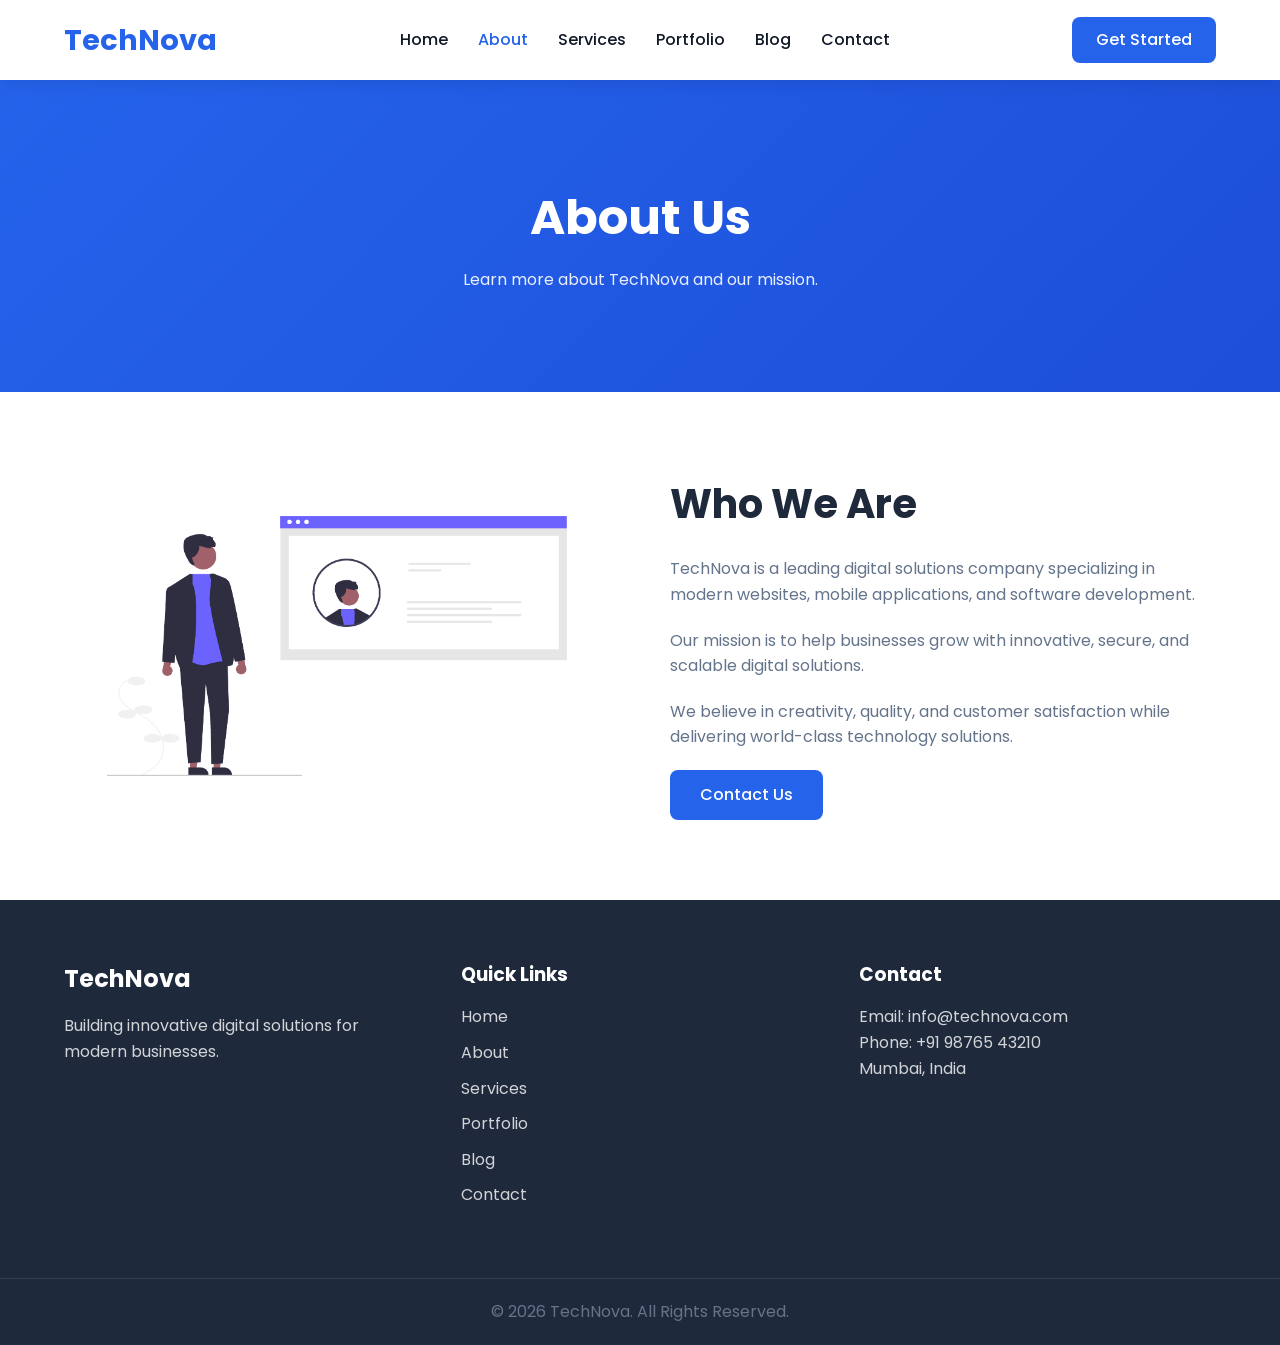
<file: Task-1/about.html>
<!DOCTYPE html>
<html lang="en">

<head>
    <meta charset="UTF-8">
    <meta name="viewport" content="width=device-width, initial-scale=1.0">
    <title>TechNova | About</title>

    <link rel="stylesheet" href="css/style.css">
    <link rel="stylesheet" href="css/responsive.css">

    <link rel="preconnect" href="https://fonts.googleapis.com">
    <link rel="preconnect" href="https://fonts.gstatic.com" crossorigin>

    <link href="https://fonts.googleapis.com/css2?family=Poppins:wght@300;400;500;600;700&display=swap" rel="stylesheet">

    <link rel="stylesheet" href="https://cdnjs.cloudflare.com/ajax/libs/font-awesome/6.7.2/css/all.min.css">
</head>

<body>

<header>
    <div class="container">
        <nav class="navbar">

            <div class="logo">
                <a href="index.html">TechNova</a>
            </div>

            <ul class="nav-links">
                <li><a href="index.html">Home</a></li>
                <li><a href="about.html" class="active">About</a></li>
                <li><a href="services.html">Services</a></li>
                <li><a href="portfolio.html">Portfolio</a></li>
                <li><a href="blog.html">Blog</a></li>
                <li><a href="contact.html">Contact</a></li>
            </ul>

            <a href="contact.html" class="btn">Get Started</a>

        </nav>
    </div>
</header>

<section class="page-banner">
    <div class="container">
        <h1>About Us</h1>
        <p>Learn more about TechNova and our mission.</p>
    </div>
</section>

<section class="about-page">
    <div class="container about-content">

        <div class="about-image">
            <img src="images/about.png" alt="About">
        </div>

        <div class="about-text">
            <h2>Who We Are</h2>

            <p>
                TechNova is a leading digital solutions company specializing
                in modern websites, mobile applications, and software
                development.
            </p>

            <p>
                Our mission is to help businesses grow with innovative,
                secure, and scalable digital solutions.
            </p>

            <p>
                We believe in creativity, quality, and customer satisfaction
                while delivering world-class technology solutions.
            </p>

            <a href="contact.html" class="btn">Contact Us</a>
        </div>

    </div>
</section>

<footer>
    <div class="container footer-content">

        <div class="footer-logo">
            <h2>TechNova</h2>
            <p>Building innovative digital solutions for modern businesses.</p>
        </div>

        <div class="footer-links">
            <h3>Quick Links</h3>

            <ul>
                <li><a href="index.html">Home</a></li>
                <li><a href="about.html">About</a></li>
                <li><a href="services.html">Services</a></li>
                <li><a href="portfolio.html">Portfolio</a></li>
                <li><a href="blog.html">Blog</a></li>
                <li><a href="contact.html">Contact</a></li>
            </ul>
        </div>

        <div class="footer-contact">
            <h3>Contact</h3>

            <p>Email: info@technova.com</p>
            <p>Phone: +91 98765 43210</p>
            <p>Mumbai, India</p>
        </div>

    </div>

    <div class="footer-bottom">
        <p>&copy; 2026 TechNova. All Rights Reserved.</p>
    </div>
</footer>

</body>

</html>
</file>
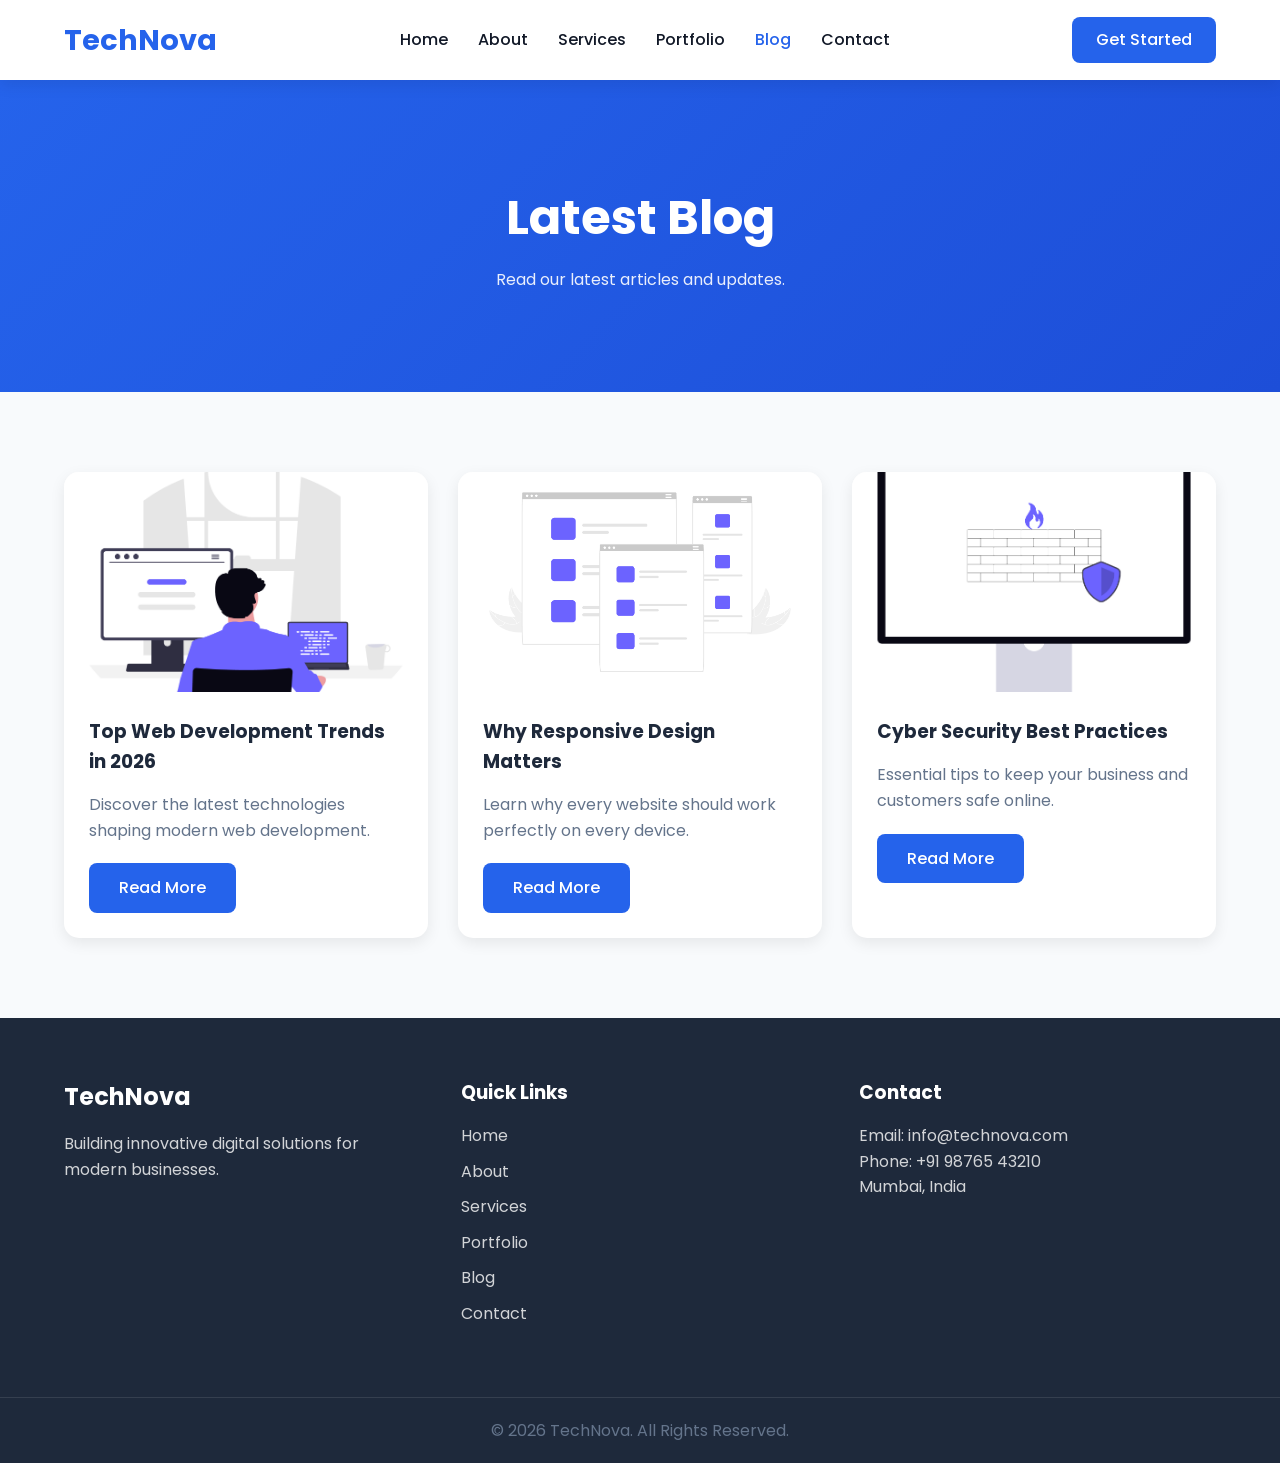
<file: Task-1/blog.html>
<!DOCTYPE html>
<html lang="en">

<head>
    <meta charset="UTF-8">
    <meta name="viewport" content="width=device-width, initial-scale=1.0">
    <title>TechNova | Blog</title>

    <link rel="stylesheet" href="css/style.css">
    <link rel="stylesheet" href="css/responsive.css">

    <link rel="preconnect" href="https://fonts.googleapis.com">
    <link rel="preconnect" href="https://fonts.gstatic.com" crossorigin>

    <link href="https://fonts.googleapis.com/css2?family=Poppins:wght@300;400;500;600;700&display=swap" rel="stylesheet">

    <link rel="stylesheet" href="https://cdnjs.cloudflare.com/ajax/libs/font-awesome/6.7.2/css/all.min.css">
</head>

<body>

<header>
    <div class="container">
        <nav class="navbar">

            <div class="logo">
                <a href="index.html">TechNova</a>
            </div>

            <ul class="nav-links">
                <li><a href="index.html">Home</a></li>
                <li><a href="about.html">About</a></li>
                <li><a href="services.html">Services</a></li>
                <li><a href="portfolio.html">Portfolio</a></li>
                <li><a href="blog.html" class="active">Blog</a></li>
                <li><a href="contact.html">Contact</a></li>
            </ul>

            <a href="contact.html" class="btn">Get Started</a>

        </nav>
    </div>
</header>

<section class="page-banner">
    <div class="container">
        <h1>Latest Blog</h1>
        <p>Read our latest articles and updates.</p>
    </div>
</section>

<section class="blog-page">
    <div class="container">

        <div class="blog-grid">

            <div class="blog-card">
                <img src="images/blog1.png" alt="Blog 1">
                <div class="blog-content">
                    <h3>Top Web Development Trends in 2026</h3>
                    <p>Discover the latest technologies shaping modern web development.</p>
                    <a href="#" class="btn">Read More</a>
                </div>
            </div>

            <div class="blog-card">
                <img src="images/blog2.png" alt="Blog 2">
                <div class="blog-content">
                    <h3>Why Responsive Design Matters</h3>
                    <p>Learn why every website should work perfectly on every device.</p>
                    <a href="#" class="btn">Read More</a>
                </div>
            </div>

            <div class="blog-card">
                <img src="images/blog3.png" alt="Blog 3">
                <div class="blog-content">
                    <h3>Cyber Security Best Practices</h3>
                    <p>Essential tips to keep your business and customers safe online.</p>
                    <a href="#" class="btn">Read More</a>
                </div>
            </div>

        </div>

    </div>
</section>

<footer>
    <div class="container footer-content">

        <div class="footer-logo">
            <h2>TechNova</h2>
            <p>Building innovative digital solutions for modern businesses.</p>
        </div>

        <div class="footer-links">
            <h3>Quick Links</h3>

            <ul>
                <li><a href="index.html">Home</a></li>
                <li><a href="about.html">About</a></li>
                <li><a href="services.html">Services</a></li>
                <li><a href="portfolio.html">Portfolio</a></li>
                <li><a href="blog.html">Blog</a></li>
                <li><a href="contact.html">Contact</a></li>
            </ul>
        </div>

        <div class="footer-contact">
            <h3>Contact</h3>
            <p>Email: info@technova.com</p>
            <p>Phone: +91 98765 43210</p>
            <p>Mumbai, India</p>
        </div>

    </div>

    <div class="footer-bottom">
        <p>&copy; 2026 TechNova. All Rights Reserved.</p>
    </div>
</footer>

</body>
</html>
</file>
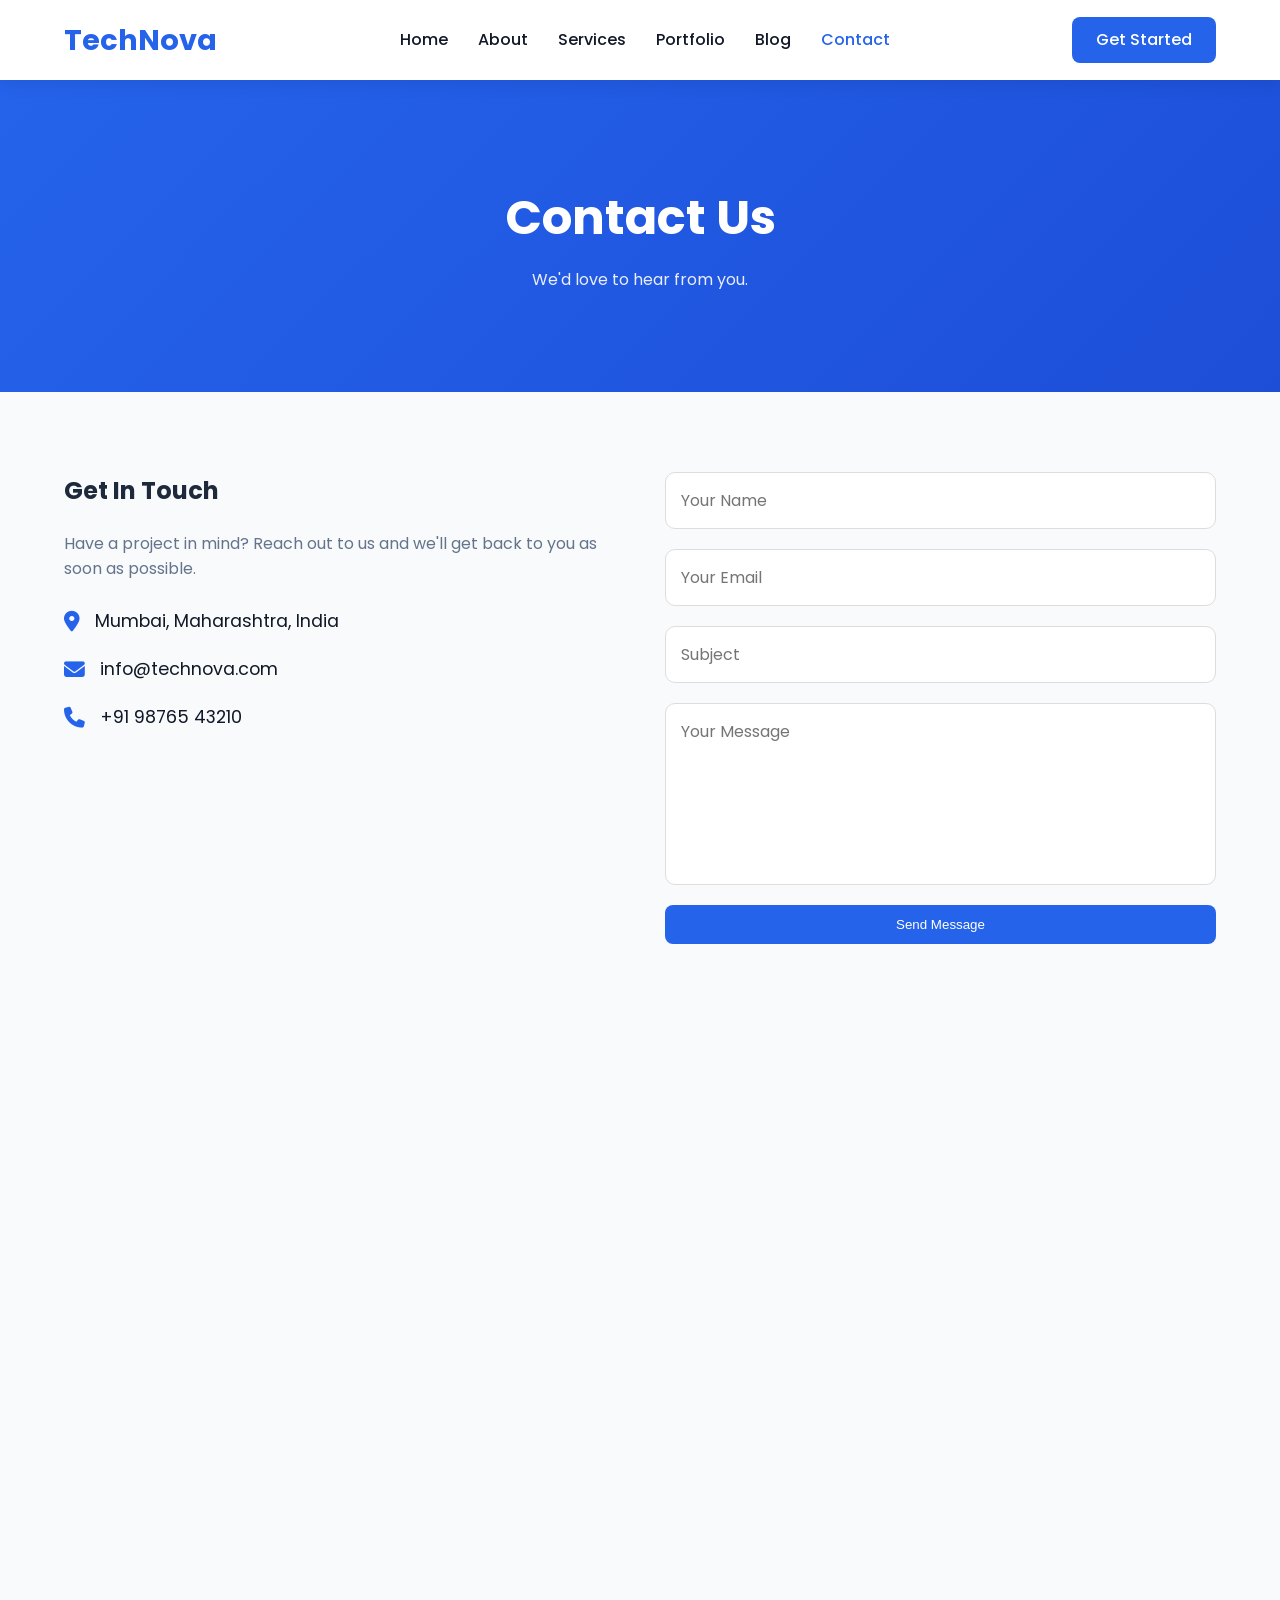
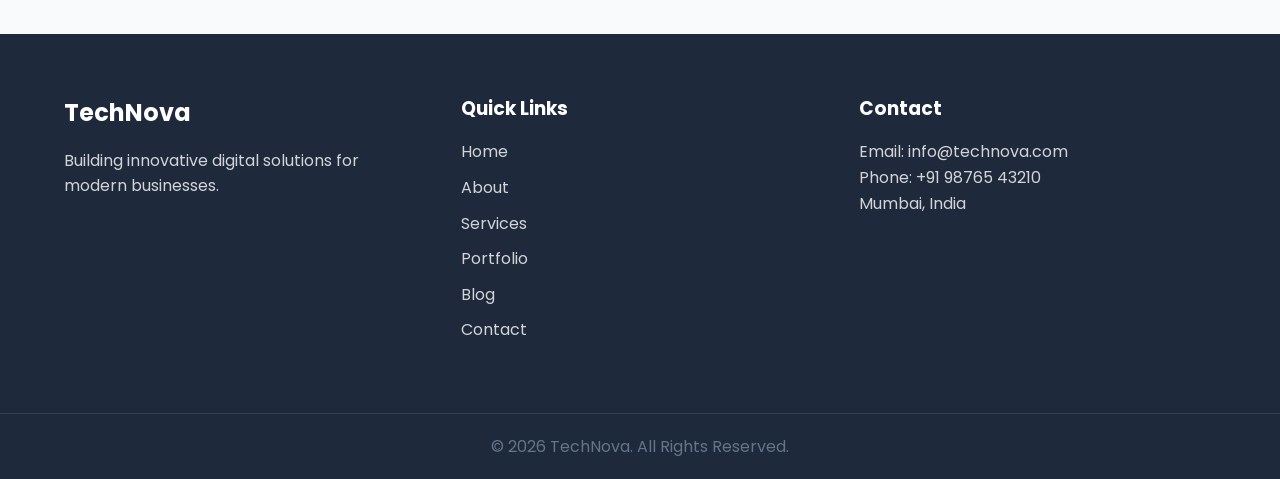
<file: Task-1/contact.html>
<!DOCTYPE html>
<html lang="en">

<head>
    <meta charset="UTF-8">
    <meta name="viewport" content="width=device-width, initial-scale=1.0">
    <title>TechNova | Contact</title>

    <link rel="stylesheet" href="css/style.css">
    <link rel="stylesheet" href="css/responsive.css">

    <link rel="preconnect" href="https://fonts.googleapis.com">
    <link rel="preconnect" href="https://fonts.gstatic.com" crossorigin>

    <link href="https://fonts.googleapis.com/css2?family=Poppins:wght@300;400;500;600;700&display=swap" rel="stylesheet">

    <link rel="stylesheet" href="https://cdnjs.cloudflare.com/ajax/libs/font-awesome/6.7.2/css/all.min.css">
</head>

<body>

<header>
    <div class="container">
        <nav class="navbar">

            <div class="logo">
                <a href="index.html">TechNova</a>
            </div>

            <ul class="nav-links">
                <li><a href="index.html">Home</a></li>
                <li><a href="about.html">About</a></li>
                <li><a href="services.html">Services</a></li>
                <li><a href="portfolio.html">Portfolio</a></li>
                <li><a href="blog.html">Blog</a></li>
                <li><a href="contact.html" class="active">Contact</a></li>
            </ul>

            <a href="contact.html" class="btn">Get Started</a>

        </nav>
    </div>
</header>

<section class="page-banner">
    <div class="container">
        <h1>Contact Us</h1>
        <p>We'd love to hear from you.</p>
    </div>
</section>

<section class="contact-page">
    <div class="container contact-grid">

        <div class="contact-info">

            <h2>Get In Touch</h2>

            <p>
                Have a project in mind? Reach out to us and we'll get back to
                you as soon as possible.
            </p>

            <div class="contact-item">
                <i class="fas fa-map-marker-alt"></i>
                <span>Mumbai, Maharashtra, India</span>
            </div>

            <div class="contact-item">
                <i class="fas fa-envelope"></i>
                <span>info@technova.com</span>
            </div>

            <div class="contact-item">
                <i class="fas fa-phone"></i>
                <span>+91 98765 43210</span>
            </div>

        </div>

        <div class="contact-form">

            <form>

                <input type="text" placeholder="Your Name" required>

                <input type="email" placeholder="Your Email" required>

                <input type="text" placeholder="Subject">

                <textarea rows="6" placeholder="Your Message"></textarea>

                <button type="submit" class="btn">
                    Send Message
                </button>

            </form>

        </div>

    </div>
</section>

<section class="map">

    <iframe
        src="https://www.google.com/maps?q=Mumbai&output=embed"
        width="100%"
        height="450"
        style="border:0;"
        allowfullscreen=""
        loading="lazy">
    </iframe>

</section>

<footer>

    <div class="container footer-content">

        <div class="footer-logo">
            <h2>TechNova</h2>
            <p>Building innovative digital solutions for modern businesses.</p>
        </div>

        <div class="footer-links">
            <h3>Quick Links</h3>

            <ul>
                <li><a href="index.html">Home</a></li>
                <li><a href="about.html">About</a></li>
                <li><a href="services.html">Services</a></li>
                <li><a href="portfolio.html">Portfolio</a></li>
                <li><a href="blog.html">Blog</a></li>
                <li><a href="contact.html">Contact</a></li>
            </ul>
        </div>

        <div class="footer-contact">
            <h3>Contact</h3>
            <p>Email: info@technova.com</p>
            <p>Phone: +91 98765 43210</p>
            <p>Mumbai, India</p>
        </div>

    </div>

    <div class="footer-bottom">
        <p>&copy; 2026 TechNova. All Rights Reserved.</p>
    </div>

</footer>

</body>
</html>
</file>
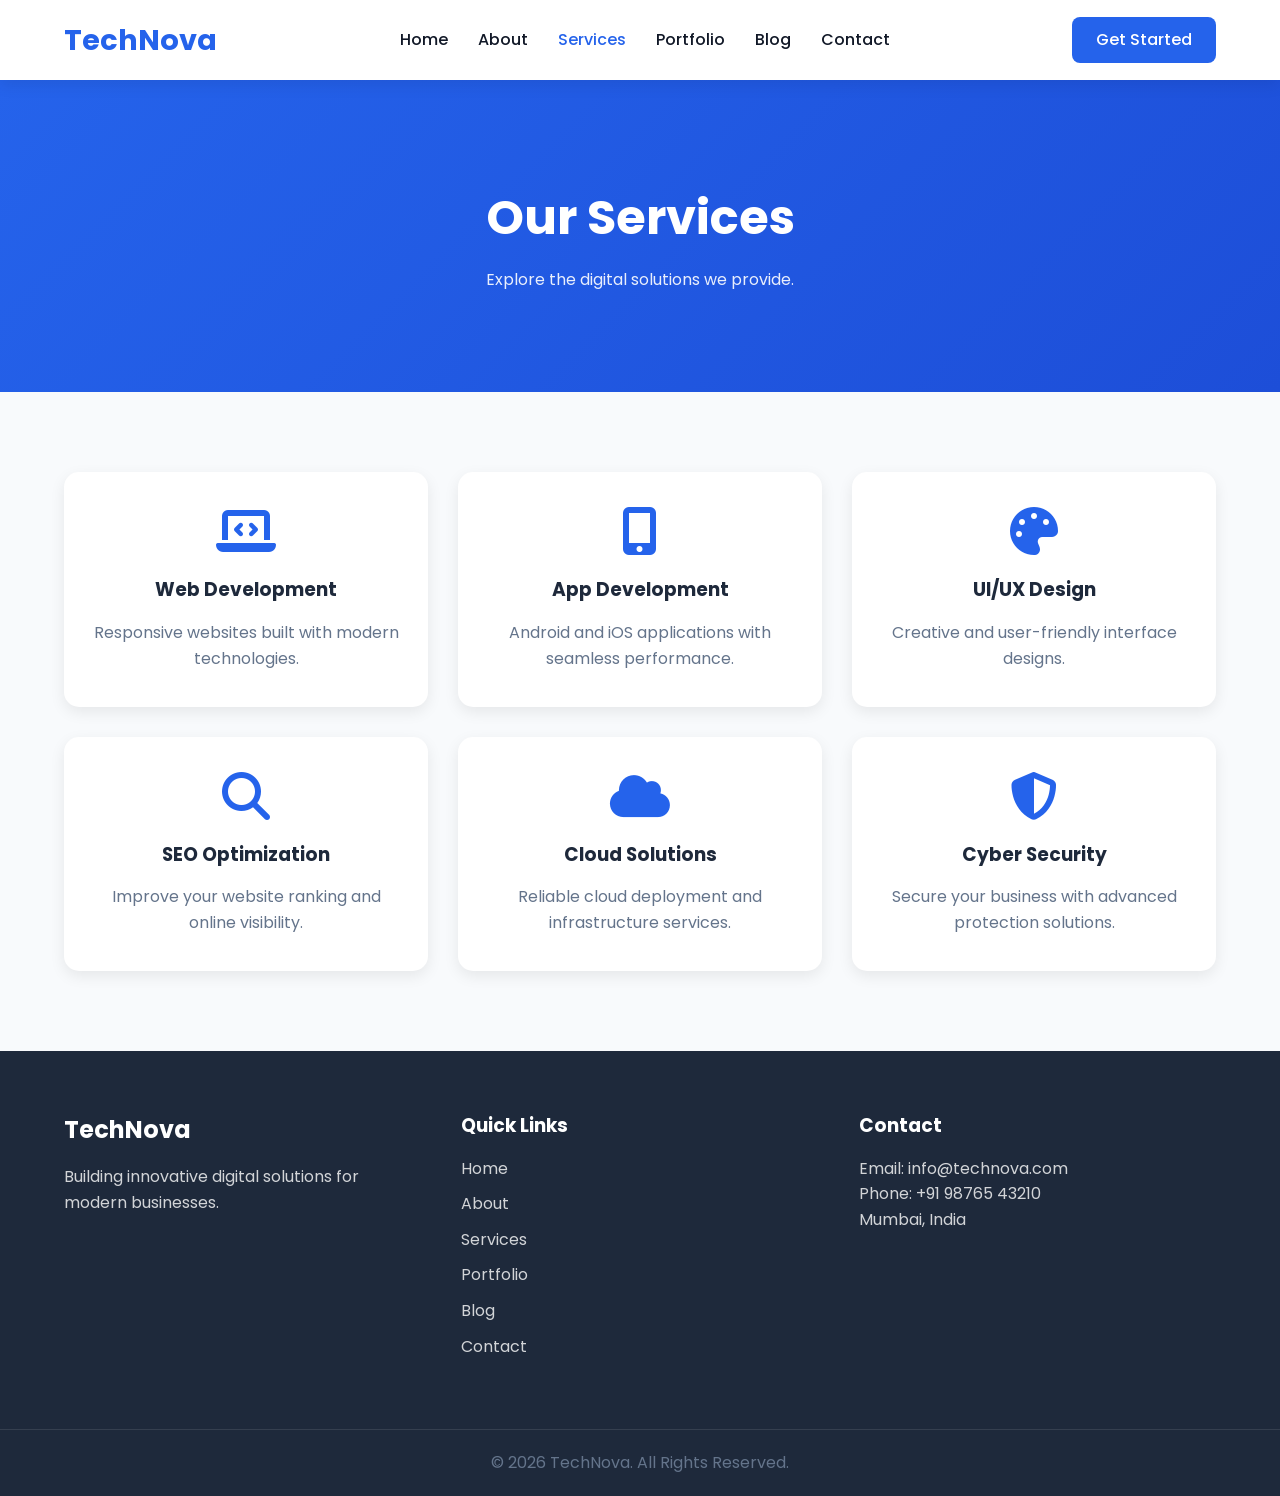
<file: Task-1/services.html>
<!DOCTYPE html>
<html lang="en">

<head>
    <meta charset="UTF-8">
    <meta name="viewport" content="width=device-width, initial-scale=1.0">
    <title>TechNova | Services</title>

    <link rel="stylesheet" href="css/style.css">
    <link rel="stylesheet" href="css/responsive.css">

    <link rel="preconnect" href="https://fonts.googleapis.com">
    <link rel="preconnect" href="https://fonts.gstatic.com" crossorigin>

    <link href="https://fonts.googleapis.com/css2?family=Poppins:wght@300;400;500;600;700&display=swap" rel="stylesheet">

    <link rel="stylesheet" href="https://cdnjs.cloudflare.com/ajax/libs/font-awesome/6.7.2/css/all.min.css">
</head>

<body>

<header>
    <div class="container">
        <nav class="navbar">

            <div class="logo">
                <a href="index.html">TechNova</a>
            </div>

            <ul class="nav-links">
                <li><a href="index.html">Home</a></li>
                <li><a href="about.html">About</a></li>
                <li><a href="services.html" class="active">Services</a></li>
                <li><a href="portfolio.html">Portfolio</a></li>
                <li><a href="blog.html">Blog</a></li>
                <li><a href="contact.html">Contact</a></li>
            </ul>

            <a href="contact.html" class="btn">Get Started</a>

        </nav>
    </div>
</header>

<section class="page-banner">
    <div class="container">
        <h1>Our Services</h1>
        <p>Explore the digital solutions we provide.</p>
    </div>
</section>

<section class="services-page">
    <div class="container">

        <div class="feature-grid">

            <div class="feature-card">
                <i class="fas fa-laptop-code"></i>
                <h3>Web Development</h3>
                <p>Responsive websites built with modern technologies.</p>
            </div>

            <div class="feature-card">
                <i class="fas fa-mobile-alt"></i>
                <h3>App Development</h3>
                <p>Android and iOS applications with seamless performance.</p>
            </div>

            <div class="feature-card">
                <i class="fas fa-palette"></i>
                <h3>UI/UX Design</h3>
                <p>Creative and user-friendly interface designs.</p>
            </div>

            <div class="feature-card">
                <i class="fas fa-search"></i>
                <h3>SEO Optimization</h3>
                <p>Improve your website ranking and online visibility.</p>
            </div>

            <div class="feature-card">
                <i class="fas fa-cloud"></i>
                <h3>Cloud Solutions</h3>
                <p>Reliable cloud deployment and infrastructure services.</p>
            </div>

            <div class="feature-card">
                <i class="fas fa-shield-alt"></i>
                <h3>Cyber Security</h3>
                <p>Secure your business with advanced protection solutions.</p>
            </div>

        </div>

    </div>
</section>

<footer>
    <div class="container footer-content">

        <div class="footer-logo">
            <h2>TechNova</h2>
            <p>Building innovative digital solutions for modern businesses.</p>
        </div>

        <div class="footer-links">
            <h3>Quick Links</h3>
            <ul>
                <li><a href="index.html">Home</a></li>
                <li><a href="about.html">About</a></li>
                <li><a href="services.html">Services</a></li>
                <li><a href="portfolio.html">Portfolio</a></li>
                <li><a href="blog.html">Blog</a></li>
                <li><a href="contact.html">Contact</a></li>
            </ul>
        </div>

        <div class="footer-contact">
            <h3>Contact</h3>
            <p>Email: info@technova.com</p>
            <p>Phone: +91 98765 43210</p>
            <p>Mumbai, India</p>
        </div>

    </div>

    <div class="footer-bottom">
        <p>&copy; 2026 TechNova. All Rights Reserved.</p>
    </div>
</footer>

</body>
</html>
</file>
<file: Task-1/css/style.css>
/* ===========================
   Google Font & Reset
=========================== */

* {
    margin: 0;
    padding: 0;
    box-sizing: border-box;
}

html {
    scroll-behavior: smooth;
}

body {
    font-family: "Poppins", sans-serif;
    background: #f8fafc;
    color: #111827;
    line-height: 1.6;
}

/* ===========================
   CSS Variables
=========================== */

:root {
    --primary: #2563eb;
    --secondary: #1e293b;
    --accent: #f97316;
    --light: #f8fafc;
    --dark: #111827;
    --white: #ffffff;
    --gray: #64748b;
    --shadow: 0 5px 15px rgba(0,0,0,0.08);
}

/* ===========================
   Common Styles
=========================== */

.container {
    width: 90%;
    max-width: 1200px;
    margin: auto;
}

section {
    padding: 80px 0;
}

h1,
h2,
h3 {
    color: var(--secondary);
}

p {
    color: var(--gray);
}

a {
    text-decoration: none;
    color: inherit;
}

ul {
    list-style: none;
}

img {
    width: 100%;
    display: block;
}

/* ===========================
   Buttons
=========================== */

.btn {
    display: inline-block;
    background: var(--primary);
    color: white;
    padding: 12px 30px;
    border-radius: 8px;
    transition: 0.3s;
    font-weight: 500;
}

.btn:hover {
    background: var(--accent);
    transform: translateY(-3px);
}
/* ===========================
   Header & Navigation
=========================== */

header {
    background: var(--white);
    box-shadow: var(--shadow);
    position: sticky;
    top: 0;
    z-index: 1000;
}

.navbar {
    display: flex;
    justify-content: space-between;
    align-items: center;
    height: 80px;
}

.logo a {
    font-size: 1.8rem;
    font-weight: 700;
    color: var(--primary);
}

.nav-links {
    display: flex;
    gap: 30px;
}

.nav-links a {
    font-weight: 500;
    color: var(--dark);
    transition: 0.3s;
}

.nav-links a:hover,
.nav-links a.active {
    color: var(--primary);
}

.navbar .btn {
    padding: 10px 24px;
}
/* ===========================
   Hero Section
=========================== */

.hero {
    padding: 100px 0;
    background: linear-gradient(135deg, #eef5ff, #ffffff);
}

.hero-content {
    display: flex;
    align-items: center;
    justify-content: space-between;
    gap: 50px;
}

.hero-text {
    flex: 1;
}

.hero-text h1 {
    font-size: 3rem;
    margin-bottom: 20px;
    line-height: 1.2;
}

.hero-text p {
    font-size: 1.1rem;
    margin-bottom: 30px;
    max-width: 550px;
}

.hero-buttons {
    display: flex;
    gap: 15px;
}

.btn-outline {
    background: transparent;
    color: var(--primary);
    border: 2px solid var(--primary);
}

.btn-outline:hover {
    background: var(--primary);
    color: white;
}

.hero-image {
    flex: 1;
}

.hero-image img {
    max-width: 100%;
}
/* ===========================
   Features Section
=========================== */

.features {
    background: #ffffff;
}

.section-title {
    text-align: center;
    margin-bottom: 60px;
}

.section-title h2 {
    font-size: 2.5rem;
    margin-bottom: 15px;
}

.feature-grid {
    display: grid;
    grid-template-columns: repeat(3, 1fr);
    gap: 30px;
}

.feature-card {
    background: white;
    padding: 35px 25px;
    border-radius: 15px;
    text-align: center;
    box-shadow: var(--shadow);
    transition: all 0.3s ease;
}

.feature-card:hover {
    transform: translateY(-10px);
}

.feature-card i {
    font-size: 3rem;
    color: var(--primary);
    margin-bottom: 20px;
}

.feature-card h3 {
    margin-bottom: 15px;
}
/* ===========================
   About Preview
=========================== */

.about-preview {
    background: #f8fafc;
}

.about-content {
    display: flex;
    align-items: center;
    gap: 60px;
}

.about-image {
    flex: 1;
}

.about-text {
    flex: 1;
}

.about-text h2 {
    font-size: 2.5rem;
    margin-bottom: 20px;
}

.about-text p {
    margin-bottom: 20px;
}
/* ===========================
   Statistics Section
=========================== */

.stats {
    background: var(--primary);
    color: white;
    padding: 70px 0;
}

.stats-grid {
    display: grid;
    grid-template-columns: repeat(4, 1fr);
    gap: 30px;
    text-align: center;
}

.stat-box h2 {
    font-size: 3rem;
    color: white;
    margin-bottom: 10px;
}

.stat-box p {
    color: rgba(255,255,255,0.9);
    font-size: 1.1rem;
}
/* ===========================
   Testimonials
=========================== */

.testimonials {
    background: #f8fafc;
}

.testimonial-grid {
    display: grid;
    grid-template-columns: repeat(3, 1fr);
    gap: 30px;
}

.testimonial-card {
    background: white;
    padding: 30px;
    text-align: center;
    border-radius: 15px;
    box-shadow: var(--shadow);
    transition: 0.3s;
}

.testimonial-card:hover {
    transform: translateY(-8px);
}

.testimonial-card img {
    width: 90px;
    height: 90px;
    border-radius: 50%;
    margin: auto;
    margin-bottom: 20px;
}

.stars {
    color: gold;
    font-size: 1.2rem;
    margin: 10px 0;
}
/* ===========================
   CTA Section
=========================== */

.cta {
    background: linear-gradient(135deg, var(--primary), #1d4ed8);
    color: white;
    text-align: center;
    padding: 80px 0;
}

.cta h2 {
    color: white;
    font-size: 2.5rem;
    margin-bottom: 20px;
}

.cta p {
    color: rgba(255,255,255,0.9);
    max-width: 700px;
    margin: 0 auto 30px;
}

.cta .btn {
    background: white;
    color: var(--primary);
}

.cta .btn:hover {
    background: var(--accent);
    color: white;
}
/* ===========================
   Footer
=========================== */

footer {
    background: var(--secondary);
    color: white;
}

.footer-content {
    display: grid;
    grid-template-columns: repeat(3,1fr);
    gap: 40px;
    padding: 60px 0;
}

.footer-content h2,
.footer-content h3 {
    color: white;
    margin-bottom: 15px;
}

.footer-content p,
.footer-content a {
    color: rgba(255,255,255,0.8);
}

.footer-links ul li {
    margin-bottom: 10px;
}

.footer-links a:hover {
    color: white;
}

.footer-bottom {
    text-align: center;
    padding: 20px;
    border-top: 1px solid rgba(255,255,255,0.1);
}
/* ===========================
   Page Banner
=========================== */

.page-banner{
    background: linear-gradient(135deg,var(--primary),#1d4ed8);
    color:#fff;
    text-align:center;
    padding:100px 0;
}

.page-banner h1{
    color:#fff;
    font-size:3rem;
    margin-bottom:10px;
}

.page-banner p{
    color:rgba(255,255,255,.9);
}

.about-page{
    background:#fff;
}
.services-page{
    padding:80px 0;
}
/* ===========================
   Portfolio Page
=========================== */

.portfolio-page{
    padding:80px 0;
}

.portfolio-grid{
    display:grid;
    grid-template-columns:repeat(3,1fr);
    gap:30px;
}

.portfolio-card{
    background:#fff;
    border-radius:15px;
    overflow:hidden;
    box-shadow:var(--shadow);
    transition:.3s;
}

.portfolio-card:hover{
    transform:translateY(-10px);
}

.portfolio-card img{
    width:100%;
    height:220px;
    object-fit:cover;
}

.portfolio-card h3{
    padding:20px;
    text-align:center;
}
/* ===========================
   Blog Page
=========================== */

.blog-page{
    padding:80px 0;
}

.blog-grid{
    display:grid;
    grid-template-columns:repeat(3,1fr);
    gap:30px;
}

.blog-card{
    background:#fff;
    border-radius:15px;
    overflow:hidden;
    box-shadow:var(--shadow);
    transition:.3s;
}

.blog-card:hover{
    transform:translateY(-10px);
}

.blog-card img{
    width:100%;
    height:220px;
    object-fit:cover;
}

.blog-content{
    padding:25px;
}

.blog-content h3{
    margin-bottom:15px;
}

.blog-content p{
    margin-bottom:20px;
}
/* ===========================
   Contact Page
=========================== */

.contact-page{
    padding:80px 0;
}

.contact-grid{
    display:grid;
    grid-template-columns:1fr 1fr;
    gap:50px;
    align-items:start;
}

.contact-info h2{
    margin-bottom:20px;
}

.contact-info p{
    margin-bottom:25px;
}

.contact-item{
    display:flex;
    align-items:center;
    gap:15px;
    margin-bottom:20px;
    font-size:1.1rem;
}

.contact-item i{
    color:var(--primary);
    font-size:1.3rem;
}

.contact-form form{
    display:flex;
    flex-direction:column;
    gap:20px;
}

.contact-form input,
.contact-form textarea{
    width:100%;
    padding:15px;
    border:1px solid #ddd;
    border-radius:10px;
    outline:none;
    font-family:"Poppins",sans-serif;
    font-size:1rem;
}

.contact-form textarea{
    resize:none;
}

.contact-form button{
    border:none;
    cursor:pointer;
}

.map iframe{
    display:block;
}
</file>
<file: Task-1/css/responsive.css>
/* ===============================
   Large Tablets (992px)
================================= */

@media (max-width:992px){

.hero-content,
.about-content,
.contact-grid{
    grid-template-columns:1fr;
    display:grid;
    gap:40px;
}

.feature-grid,
.portfolio-grid,
.blog-grid,
.testimonial-grid,
.stats-grid,
.footer-content{
    grid-template-columns:repeat(2,1fr);
}

.hero-text{
    text-align:center;
}

.hero-buttons{
    justify-content:center;
}

.hero-text p{
    margin:auto auto 30px;
}

}
/* ===============================
   Mobile Devices (768px)
================================= */

@media (max-width:768px){

.navbar{
    flex-direction:column;
    height:auto;
    padding:20px 0;
}

.nav-links{
    flex-direction:column;
    gap:15px;
    margin:20px 0;
    text-align:center;
}

.hero-content,
.about-content,
.contact-grid{
    display:grid;
    grid-template-columns:1fr;
}

.feature-grid,
.portfolio-grid,
.blog-grid,
.testimonial-grid,
.stats-grid,
.footer-content{
    grid-template-columns:1fr;
}

.hero{
    padding:70px 0;
}

.hero-text h1{
    font-size:2.2rem;
}

.page-banner h1{
    font-size:2.2rem;
}

.section-title h2{
    font-size:2rem;
}

.hero-buttons{
    flex-direction:column;
}

.btn{
    width:100%;
    text-align:center;
}

.contact-item{
    font-size:1rem;
}

.footer-content{
    text-align:center;
}

}
/* ===============================
   Small Phones (576px)
================================= */

@media (max-width:576px){

.container{
    width:95%;
}

.hero-text h1{
    font-size:1.8rem;
}

.page-banner{
    padding:70px 0;
}

section{
    padding:60px 0;
}

.feature-card,
.blog-card,
.portfolio-card,
.testimonial-card{
    padding:20px;
}

}
</file>
